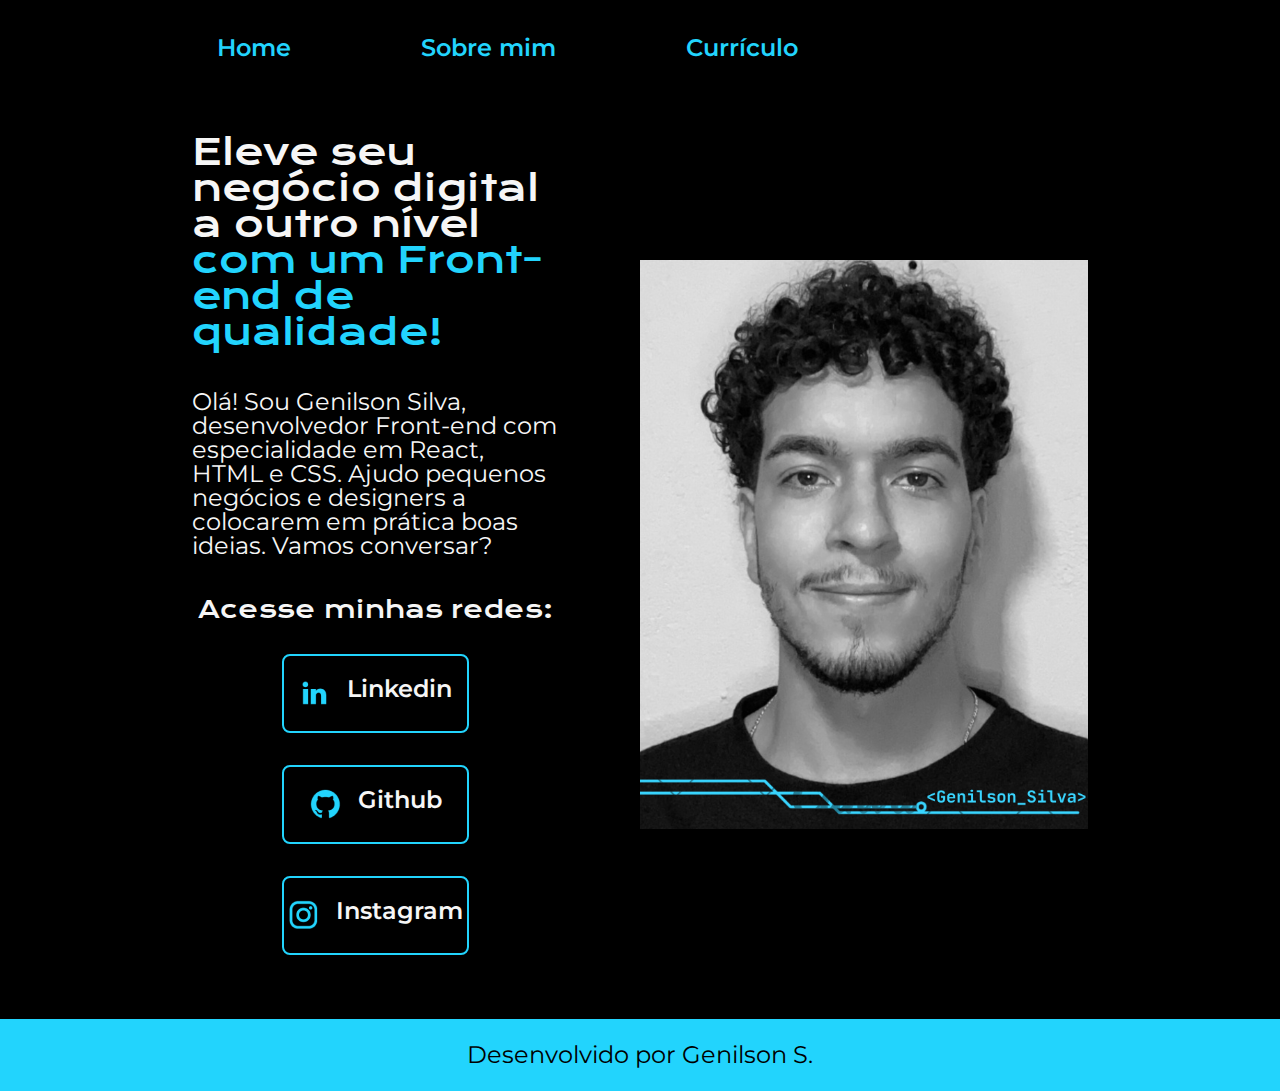
<file: index.html>
<!DOCTYPE html>
<html lang="pt-br">

<head>
    <meta charset="UTF-8">
    <meta http-equiv="X-UA-Compatible" content="IE=edge">
    <meta name="viewport" content="width=device-width, initial-scale=1.0">
    <title>Portfolio</title>
    <link rel="stylesheet" href="styles/reset.css">
    <link rel="stylesheet" href="styles/style.css">
</head>

<body>
    <header class="cabecalho">
        <nav class="cabecalho__menu">
            <a class="cabecalho__menu__link" href="index.html">Home</a>
            <a class="cabecalho__menu__link" href="about.html">Sobre mim</a>
            <a class="cabecalho__menu__link" href="curriculo.html">Currículo</a>
        </nav>
    </header>
    <main class="apresentacao">
        <section class="apresentacao__conteudo">
            <h1 class="apresentacao__conteudo__titulo">Eleve seu negócio digital a outro nível
                <strong class="titulo-destaque"> com um Front-end de qualidade!
                </strong>
            </h1>
            <p class="apresentacao__conteudo__texto">Olá! Sou Genilson Silva, desenvolvedor Front-end com especialidade
                em React, HTML e CSS. Ajudo pequenos
                negócios e designers a colocarem em prática boas ideias. Vamos conversar?
            </p>
            <div class="apresentacao__links">
                <h2 class="apresentacao__links__subtitulo">
                    Acesse minhas redes:
                </h2>
                <a href="https://www.linkedin.com/in/genilson-paulo-silva/" class="apresentacao__links__navegacao">
                    <img src="assets/linkedin.png" alt="Logo Linkedin">
                    Linkedin
                </a>
                <a href="https://github.com/oPaulinho" class="apresentacao__links__navegacao">
                    <img src="assets/github.png" alt="Logo Github">
                    Github
                </a>
                <a href="https://www.instagram.com/opaulinho.xy/" class="apresentacao__links__navegacao">
                    <img src="assets/instagram.png" alt='logo Instagram'>
                    Instagram
                </a>
            </div>
        </section>
        <img src="assets/eu.png" alt="imagem do Genilson Silva" class="foto">
    </main>
    <footer class="rodape">
        <p>Desenvolvido por Genilson S.</p>
    </footer>
</body>


</html>
</file>
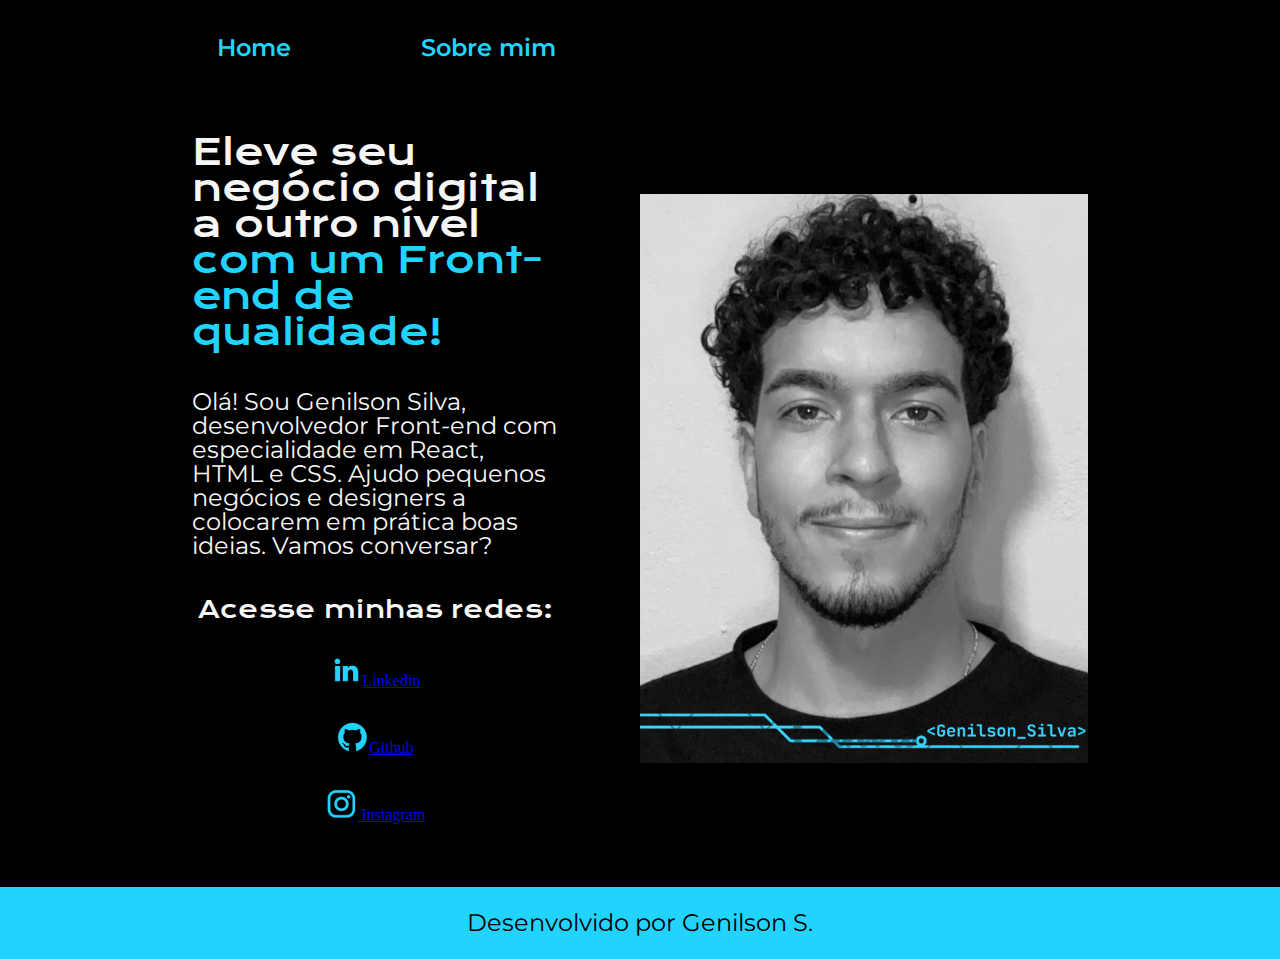
<file: pages/index.html>
<!DOCTYPE html>
<html lang="pt-br">

<head>
    <meta charset="UTF-8">
    <meta http-equiv="X-UA-Compatible" content="IE=edge">
    <meta name="viewport" content="width=device-width, initial-scale=1.0">
    <title>Portfolio</title>
    <link rel="stylesheet" href="/styles/reset.css">
    <link rel="stylesheet" href="/styles/style.css">
</head>

<body>
    <header class="cabecalho">
        <nav class="cabecalho__menu">
            <a class="cabecalho__menu__link" href="./index.html">Home</a>
            <a class="cabecalho__menu__link" href="./Sobre-mim.html">Sobre mim</a>
        </nav>
    </header>
    <main class="apresentacao">
        <section class="apresentacao__conteudo">
            <h1 class="apresentacao__conteudo__titulo">Eleve seu negócio digital a outro nível <strong
                    class="titulo-destaque"> com um Front-end de qualidade!</strong></h1>
            <p class="apresentacao__conteudo__texto">Olá! Sou Genilson Silva, desenvolvedor Front-end com especialidade
                em React, HTML e CSS. Ajudo pequenos
                negócios e designers a colocarem em prática boas ideias. Vamos conversar?</p>
            <div class="apresentacao__links">
                <h2 class="apresentacao__links__subtitulo">Acesse minhas redes:</h2>
                <a href="https://www.linkedin.com/in/genilson-paulo-silva/" class="apresentacao__links__link"><img
                        src="/assets/linkedin.png" alt="Logo Linkedin">Linkedin</a>
                <a href="https://github.com/oPaulinho" class="apresentacao__links__link"><img src="/assets/github.png"
                        alt="Logo Github">Github</a>
                <a href="https://www.instagram.com/opaulinho.xy/" class="apresentacao__links__link"><img
                        src="/assets/instagram.png" alt='logo Instagram'> Instagram</a>
            </div>
        </section>
        <img src="/assets/eu.png" alt="imagem do Genilson Silva" class="foto">
    </main>
    <footer class="rodape">
        <p>Desenvolvido por Genilson S.</p>
    </footer>

</body>

</html>
</file>
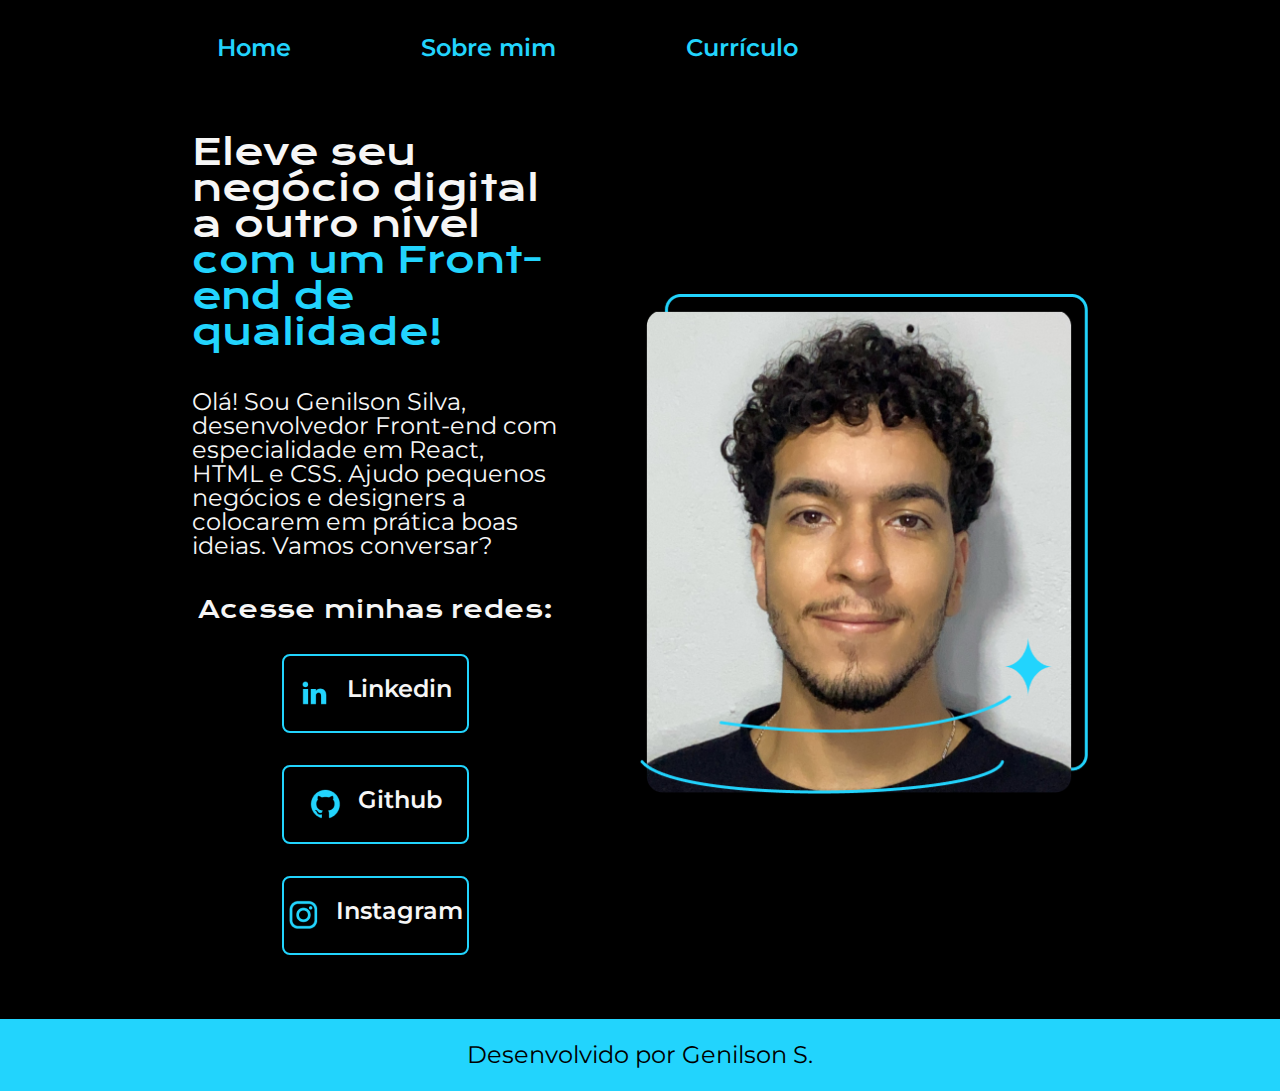
<file: Projeto Alura Sobre mim/index.html>
<!DOCTYPE html>
<html lang="pt-br">

<head>
    <meta charset="UTF-8">
    <meta http-equiv="X-UA-Compatible" content="IE=edge">
    <meta name="viewport" content="width=device-width, initial-scale=1.0">
    <title>Portfolio</title>
    <link rel="stylesheet" href="styles/reset.css">
    <link rel="stylesheet" href="styles/style.css">
</head>

<body>
    <header class="cabecalho">
        <nav class="cabecalho__menu">
            <a class="cabecalho__menu__link" href="index.html">Home</a>
            <a class="cabecalho__menu__link" href="about.html">Sobre mim</a>
            <a class="cabecalho__menu__link" href="curriculo.html">Currículo</a>
        </nav>
    </header>
    <main class="apresentacao">
        <section class="apresentacao__conteudo">
            <h1 class="apresentacao__conteudo__titulo">Eleve seu negócio digital a outro nível
                <strong class="titulo-destaque"> com um Front-end de qualidade!
                </strong>
            </h1>
            <p class="apresentacao__conteudo__texto">Olá! Sou Genilson Silva, desenvolvedor Front-end com especialidade
                em React, HTML e CSS. Ajudo pequenos
                negócios e designers a colocarem em prática boas ideias. Vamos conversar?
            </p>
            <div class="apresentacao__links">
                <h2 class="apresentacao__links__subtitulo">
                    Acesse minhas redes:
                </h2>
                <a href="https://www.linkedin.com/in/genilson-paulo-silva/" class="apresentacao__links__navegacao">
                    <img src="assets/linkedin.png" alt="Logo Linkedin">
                    Linkedin
                </a>
                <a href="https://github.com/oPaulinho" class="apresentacao__links__navegacao">
                    <img src="assets/github.png" alt="Logo Github">
                    Github
                </a>
                <a href="https://www.instagram.com/opaulinho.xy/" class="apresentacao__links__navegacao">
                    <img src="assets/instagram.png" alt='logo Instagram'>
                    Instagram
                </a>
            </div>
        </section>
        <img src="assets/eu.png" alt="imagem do Genilson Silva" class="foto">
    </main>
    <footer class="rodape">
        <p>Desenvolvido por Genilson S.</p>
    </footer>
</body>

</hnaavegacao
</file>
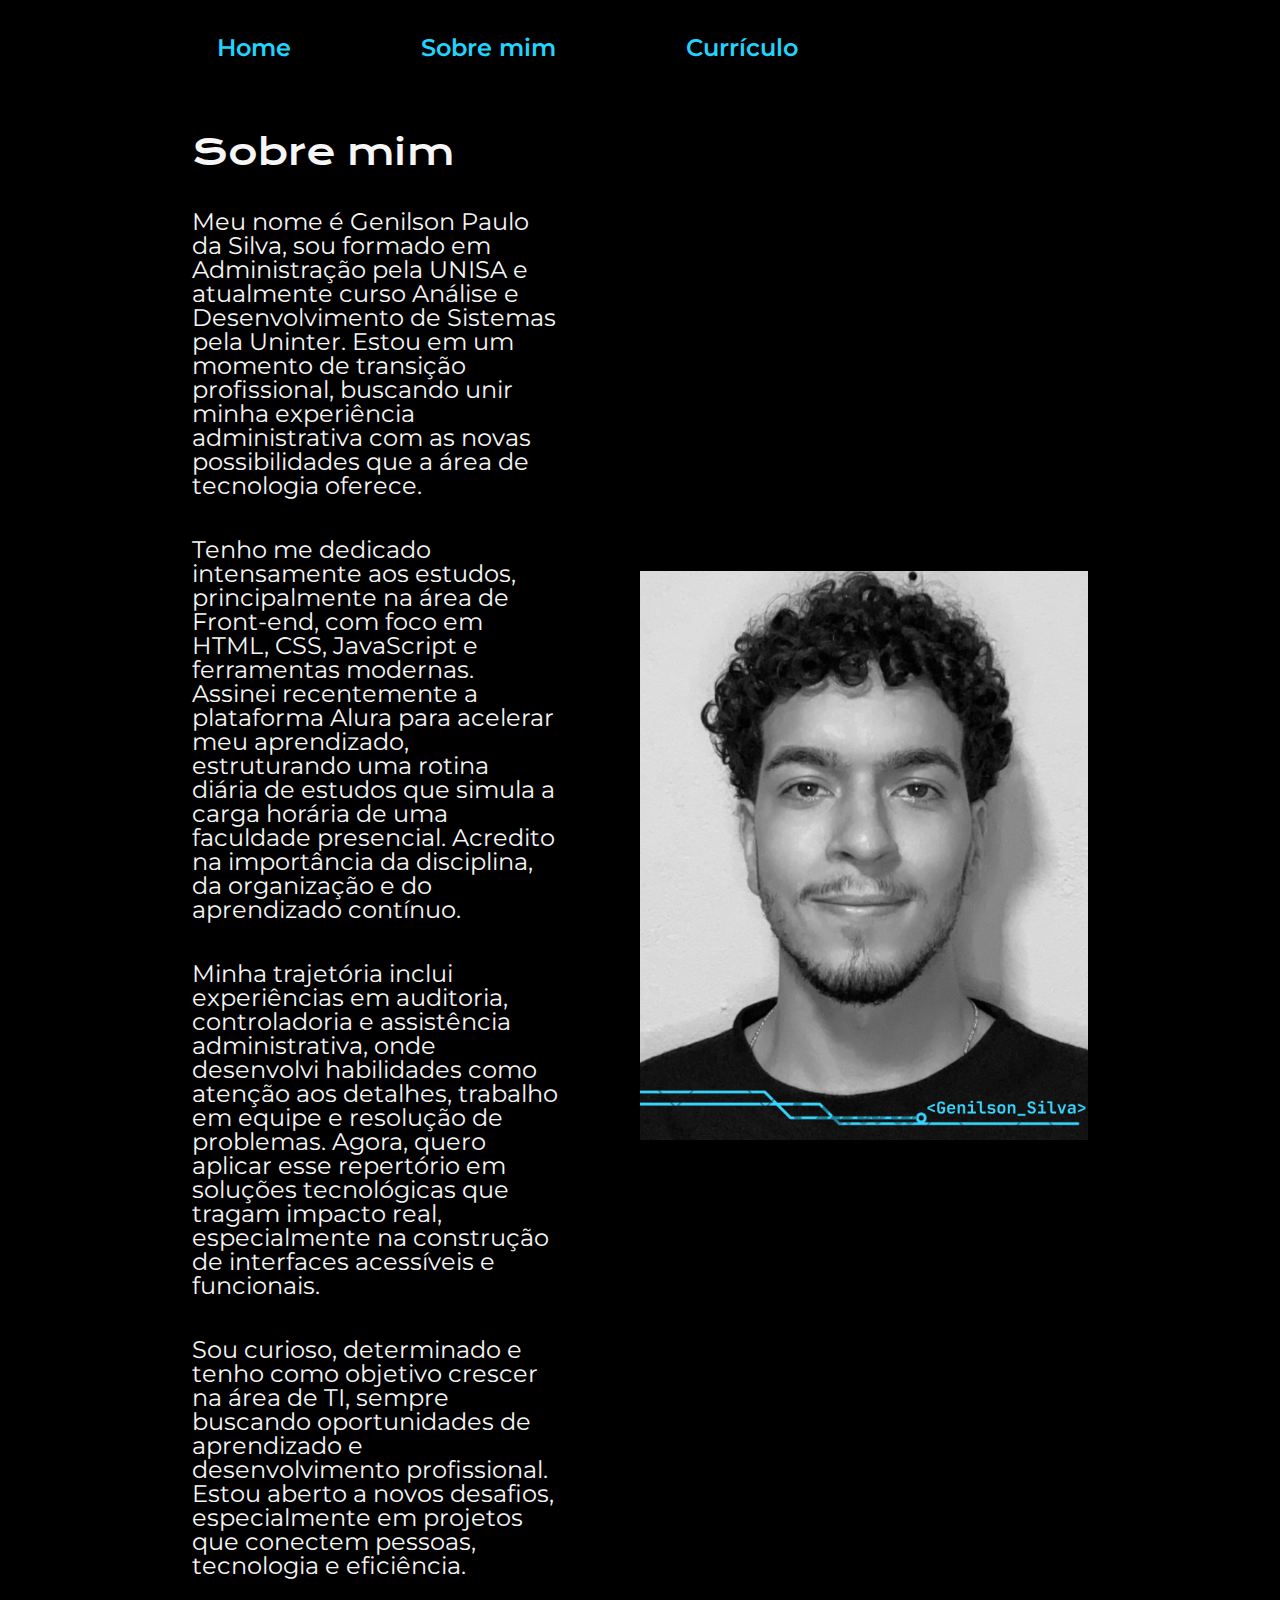
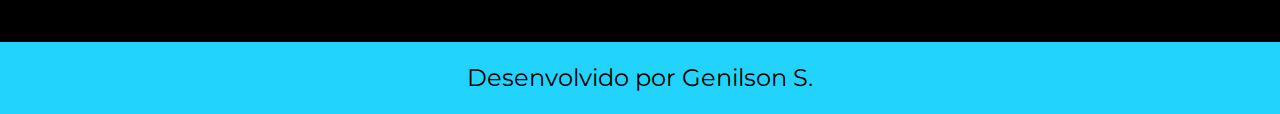
<file: about.html>
<!DOCTYPE html>
<html lang="pt-br">

<head>
    <meta charset="UTF-8">
    <meta http-equiv="X-UA-Compatible" content="IE=edge">
    <meta name="viewport" content="width=device-width, initial-scale=1.0">
    <title>Sobre Mim</title>
    <link rel="stylesheet" href="styles/reset.css">
    <link rel="stylesheet" href="styles/style.css">
</head>

<body>
    <header class="cabecalho">
        <nav class="cabecalho__menu">
            <a class="cabecalho__menu__link" href="index.html">Home</a>
            <a class="cabecalho__menu__link" href="about.html">Sobre mim</a>
            <a class="cabecalho__menu__link" href="curriculo.html">Currículo</a>
        </nav>
    </header>
    <main class="apresentacao">
        <section class="apresentacao__conteudo">
            <h1 class="apresentacao__conteudo__titulo">
                Sobre mim
            </h1>
            <p class="apresentacao__conteudo__texto">
                Meu nome é Genilson Paulo da Silva, sou formado em Administração pela UNISA e atualmente curso Análise e
                Desenvolvimento de Sistemas pela Uninter. Estou em um momento de transição profissional, buscando unir
                minha experiência administrativa com as novas possibilidades que a área de tecnologia oferece.
            </p>
            <p class="apresentacao__conteudo__texto">
                Tenho me dedicado intensamente aos estudos, principalmente na área de Front-end, com foco em HTML, CSS,
                JavaScript e ferramentas modernas. Assinei recentemente a plataforma Alura para acelerar meu
                aprendizado, estruturando uma rotina diária de estudos que simula a carga horária de uma faculdade
                presencial. Acredito na importância da disciplina, da organização e do aprendizado contínuo.
            </p>
            <p class="apresentacao__conteudo__texto">
                Minha trajetória inclui experiências em auditoria, controladoria e assistência administrativa, onde
                desenvolvi habilidades como atenção aos detalhes, trabalho em equipe e resolução de problemas. Agora,
                quero aplicar esse repertório em soluções tecnológicas que tragam impacto real, especialmente na
                construção de interfaces acessíveis e funcionais.
            </p>
            <p class="apresentacao__conteudo__texto">
                Sou curioso, determinado e tenho como objetivo crescer na área de TI, sempre buscando oportunidades de
                aprendizado e desenvolvimento profissional. Estou aberto a novos desafios, especialmente em projetos que
                conectem pessoas, tecnologia e eficiência.
            </p>
        </section>
        <img src="assets/eu.png" alt="imagem do Genilson Silva" class="foto">
    </main>
    <footer class="rodape">
        <p>Desenvolvido por Genilson S.</p>
    </footer>
</body>

</html>
</file>
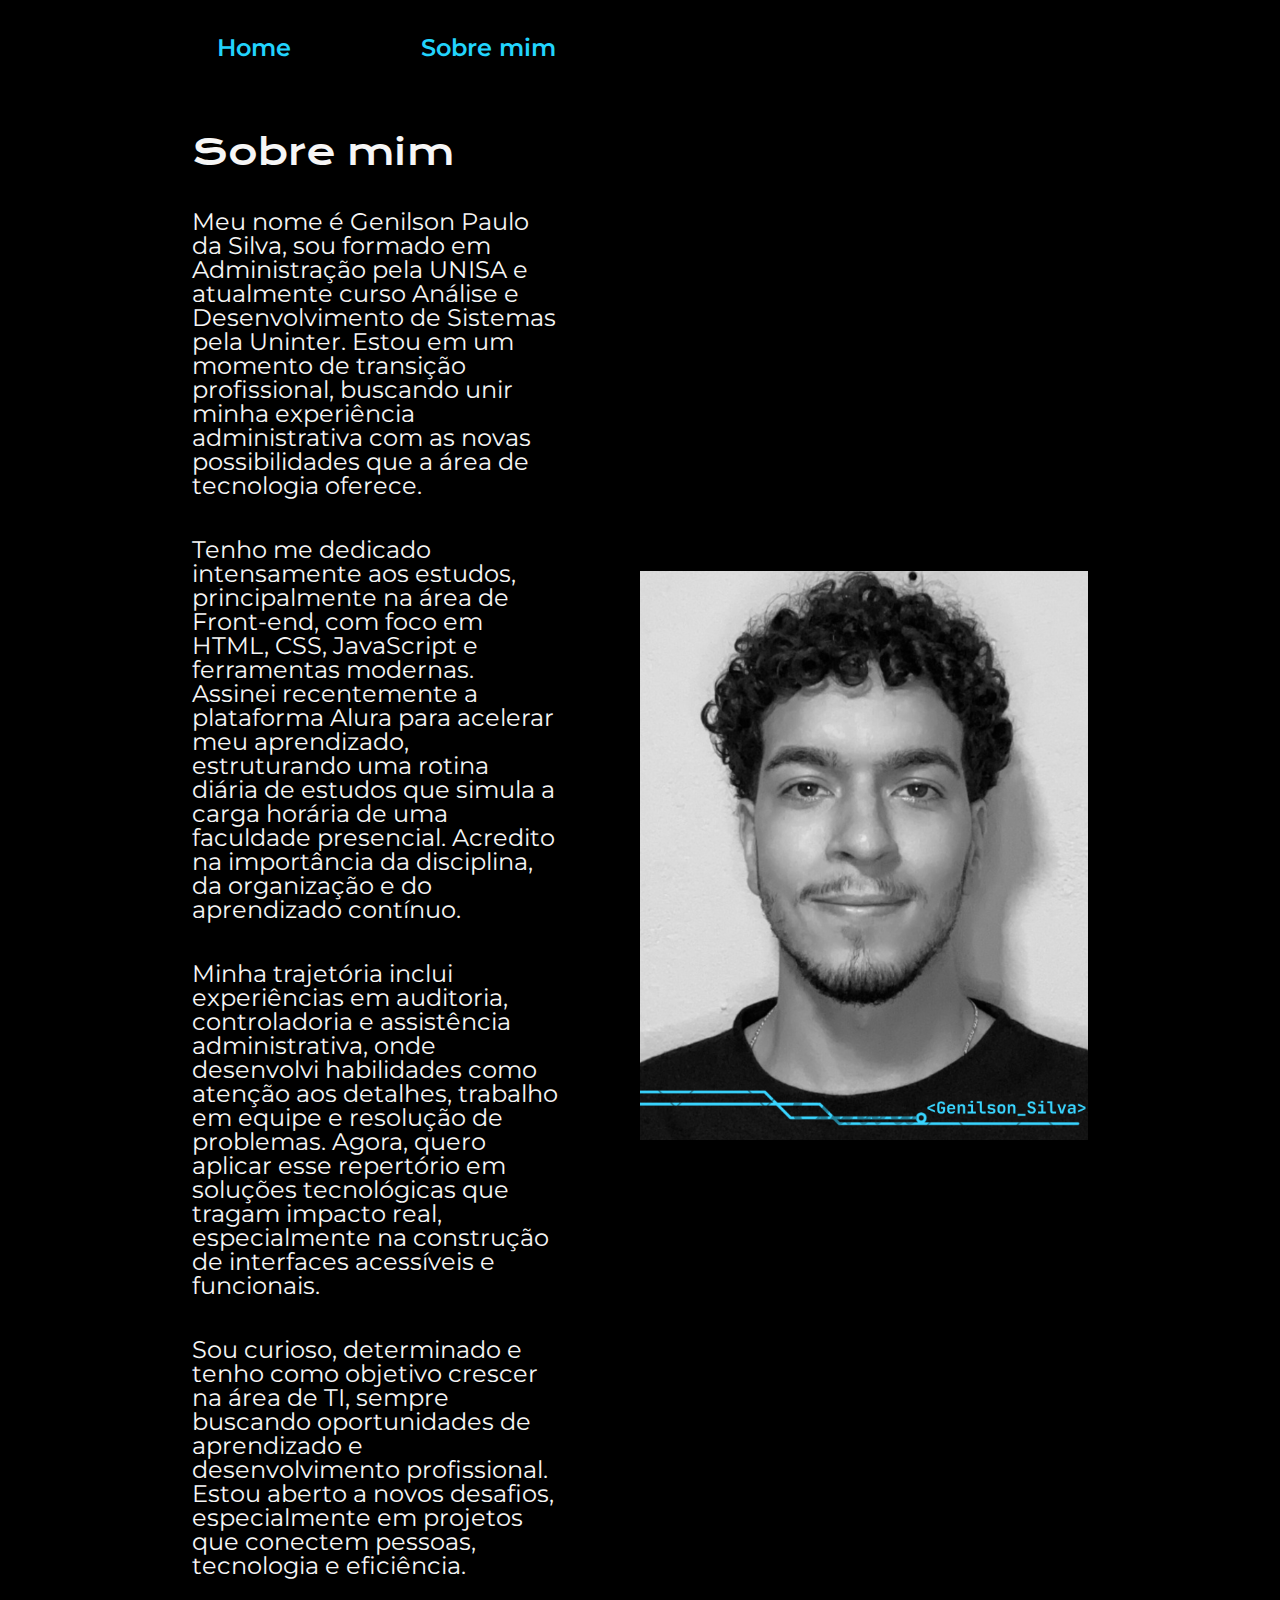
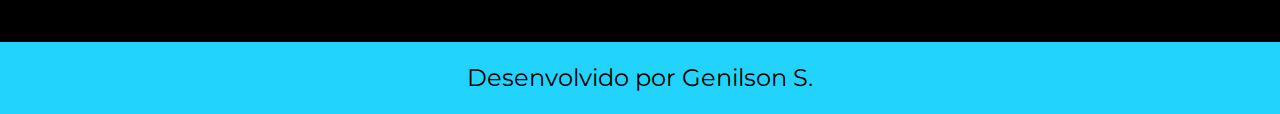
<file: pages/Sobre-mim.html>
<!DOCTYPE html>
<html lang="pt-br">

<head>
    <meta charset="UTF-8">
    <meta http-equiv="X-UA-Compatible" content="IE=edge">
    <meta name="viewport" content="width=device-width, initial-scale=1.0">
    <title>Sobre Mim</title>
    <link rel="stylesheet" href="/styles/reset.css">
    <link rel="stylesheet" href="/styles/style.css">
</head>

<body>
    <header class="cabecalho">
        <nav class="cabecalho__menu">
            <a class="cabecalho__menu__link" href="index.html">Home</a>
            <a class="cabecalho__menu__link" href="Sobre-mim.html">Sobre mim</a>
        </nav>
    </header>
    <main class="apresentacao">
        <section class="apresentacao__conteudo">
            <h1 class="apresentacao__conteudo__titulo">
                Sobre mim
            </h1>
                <p class="apresentacao__conteudo__texto">
                    Meu nome é Genilson Paulo da Silva, sou formado em Administração pela UNISA e atualmente curso Análise e
                    Desenvolvimento de Sistemas pela Uninter. Estou em um momento de transição profissional, buscando unir
                    minha experiência administrativa com as novas possibilidades que a área de tecnologia oferece.
                </p>
                <p class="apresentacao__conteudo__texto">
                    Tenho me dedicado intensamente aos estudos, principalmente na área de Front-end, com foco em HTML, CSS,
                    JavaScript e ferramentas modernas. Assinei recentemente a plataforma Alura para acelerar meu
                    aprendizado, estruturando uma rotina diária de estudos que simula a carga horária de uma faculdade
                    presencial. Acredito na importância da disciplina, da organização e do aprendizado contínuo.
                </p>
                <p class="apresentacao__conteudo__texto">
                    Minha trajetória inclui experiências em auditoria, controladoria e assistência administrativa, onde
                    desenvolvi habilidades como atenção aos detalhes, trabalho em equipe e resolução de problemas. Agora,
                    quero aplicar esse repertório em soluções tecnológicas que tragam impacto real, especialmente na
                    construção de interfaces acessíveis e funcionais.
                </p>
                <p class="apresentacao__conteudo__texto">
                    Sou curioso, determinado e tenho como objetivo crescer na área de TI, sempre buscando oportunidades de
                    aprendizado e desenvolvimento profissional. Estou aberto a novos desafios, especialmente em projetos que
                    conectem pessoas, tecnologia e eficiência.
                </p>
        </section>
        <img src="/assets/eu.png" alt="imagem do Genilson Silva" class="foto">
    </main>
    <footer class="rodape">
        <p>Desenvolvido por Genilson S.</p>
    </footer>
</body>

</html>
</file>
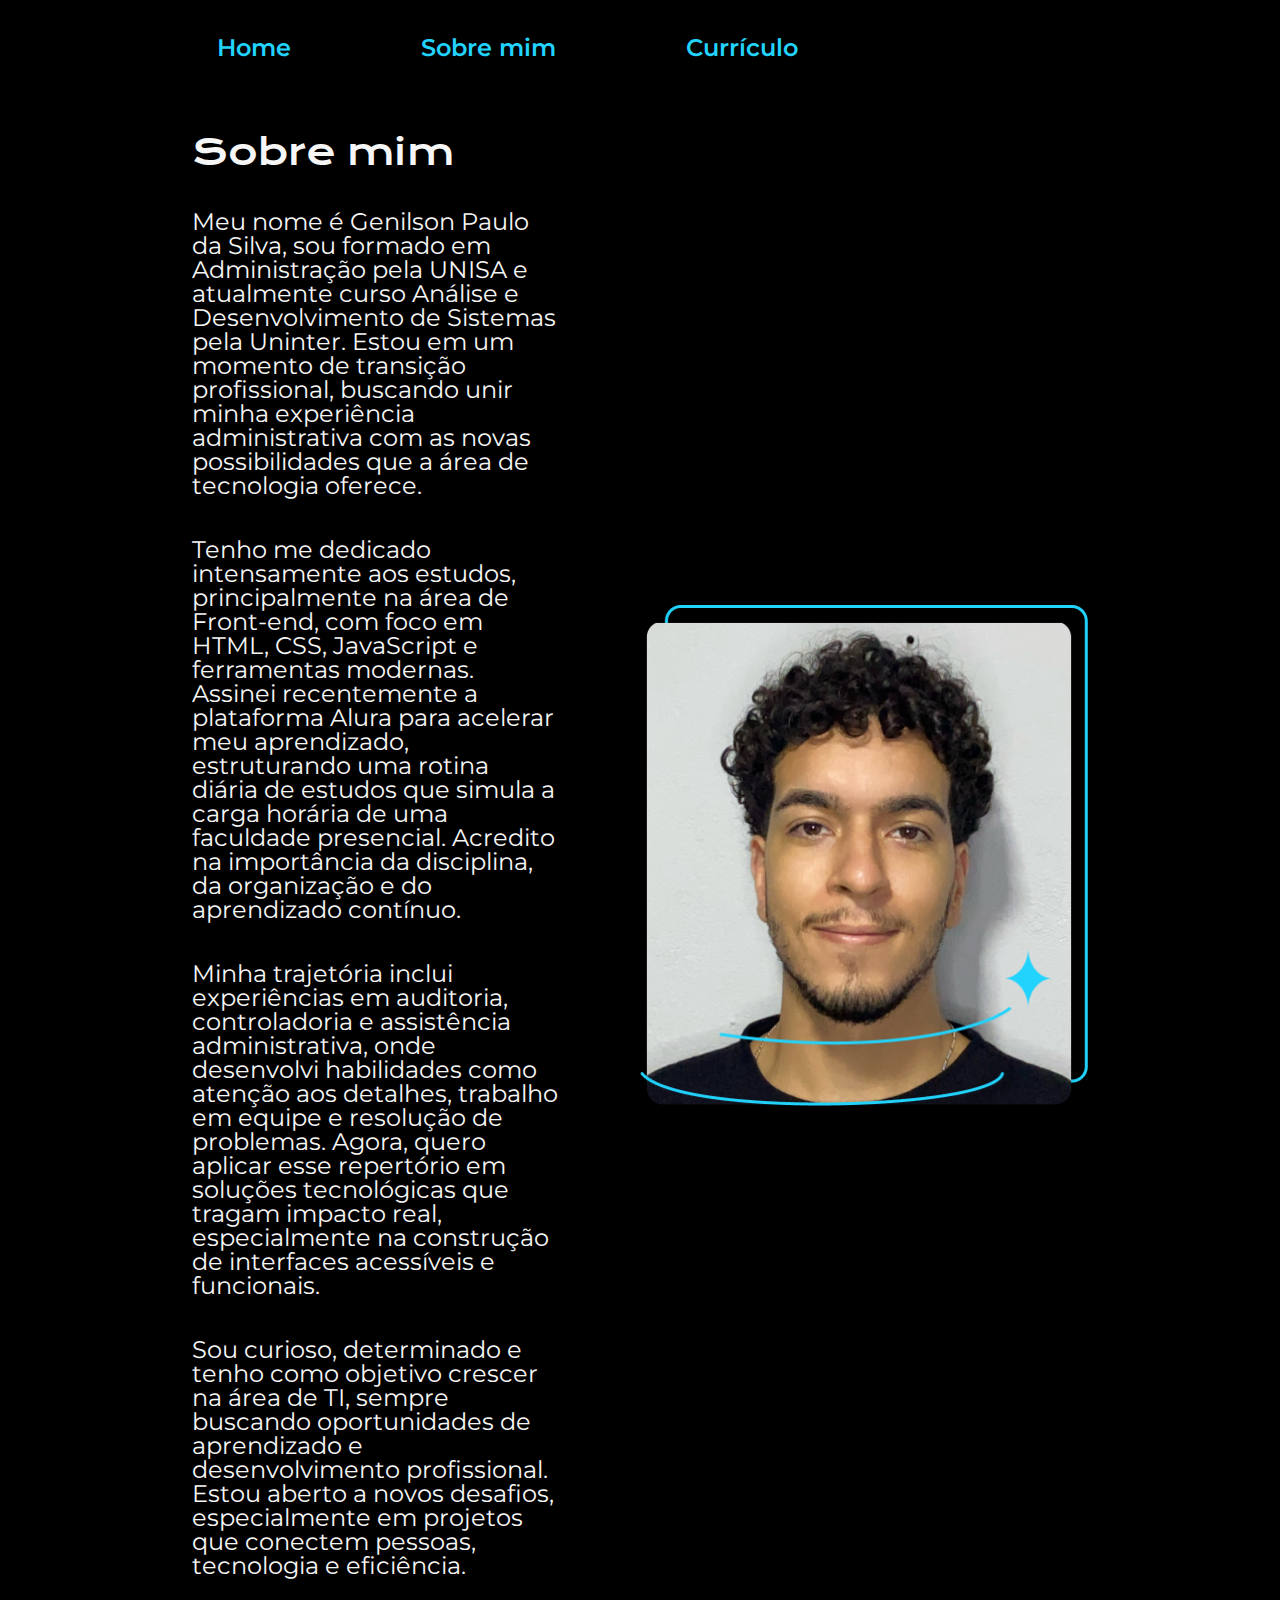
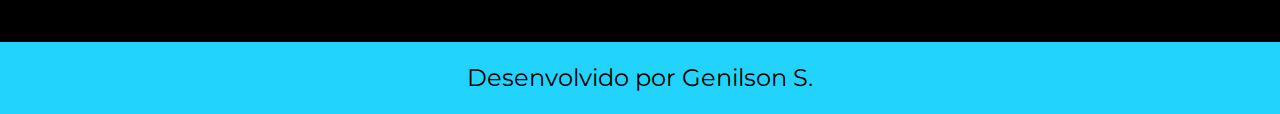
<file: Projeto Alura Sobre mim/about.html>
<!DOCTYPE html>
<html lang="pt-br">

<head>
    <meta charset="UTF-8">
    <meta http-equiv="X-UA-Compatible" content="IE=edge">
    <meta name="viewport" content="width=device-width, initial-scale=1.0">
    <title>Sobre Mim</title>
    <link rel="stylesheet" href="styles/reset.css">
    <link rel="stylesheet" href="styles/style.css">
</head>

<body>
    <header class="cabecalho">
        <nav class="cabecalho__menu">
            <a class="cabecalho__menu__link" href="index.html">Home</a>
            <a class="cabecalho__menu__link" href="about.html">Sobre mim</a>
            <a class="cabecalho__menu__link" href="curriculo.html">Currículo</a>
        </nav>
    </header>
    <main class="apresentacao">
        <section class="apresentacao__conteudo">
            <h1 class="apresentacao__conteudo__titulo">
                Sobre mim
            </h1>
            <p class="apresentacao__conteudo__texto">
                Meu nome é Genilson Paulo da Silva, sou formado em Administração pela UNISA e atualmente curso Análise e
                Desenvolvimento de Sistemas pela Uninter. Estou em um momento de transição profissional, buscando unir
                minha experiência administrativa com as novas possibilidades que a área de tecnologia oferece.
            </p>
            <p class="apresentacao__conteudo__texto">
                Tenho me dedicado intensamente aos estudos, principalmente na área de Front-end, com foco em HTML, CSS,
                JavaScript e ferramentas modernas. Assinei recentemente a plataforma Alura para acelerar meu
                aprendizado, estruturando uma rotina diária de estudos que simula a carga horária de uma faculdade
                presencial. Acredito na importância da disciplina, da organização e do aprendizado contínuo.
            </p>
            <p class="apresentacao__conteudo__texto">
                Minha trajetória inclui experiências em auditoria, controladoria e assistência administrativa, onde
                desenvolvi habilidades como atenção aos detalhes, trabalho em equipe e resolução de problemas. Agora,
                quero aplicar esse repertório em soluções tecnológicas que tragam impacto real, especialmente na
                construção de interfaces acessíveis e funcionais.
            </p>
            <p class="apresentacao__conteudo__texto">
                Sou curioso, determinado e tenho como objetivo crescer na área de TI, sempre buscando oportunidades de
                aprendizado e desenvolvimento profissional. Estou aberto a novos desafios, especialmente em projetos que
                conectem pessoas, tecnologia e eficiência.
            </p>
        </section>
        <img src="assets/eu.png" alt="imagem do Genilson Silva" class="foto">
    </main>
    <footer class="rodape">
        <p>Desenvolvido por Genilson S.</p>
    </footer>
</body>

</html>
</file>
<file: styles/style.css>
@import url('https://fonts.googleapis.com/css2?family=Krona+One&family=Montserrat:ital,wght@0,100..900;1,100..900&display=swap');

:root {
    --cor-primaria: #000000;
    --cor-secundaria: #f6f6f6;
    --cor-terciaria: #22d4fd;
    --cor-quartearia: #007bff;
    --cor-quintenaria: #272727;

    --fonte-primaria: 'Krona One', sans-serif;
    --fonte-secundaria: 'Montserrat', sans-serif;
}

* {
    margin: 0;
    padding: 0;
}

.cabecalho {
    padding: 2% 0% 0% 15%;
}

.cabecalho__menu {
    display: flex;
    gap: 80px;
}

.cabecalho__menu__link {
    font-family: var(--fonte-secundaria);
    font-size: 1.5rem;
    font-weight: 600;
    color: var(--cor-terciaria);
    margin: 0 10px;
    padding: 10px 15px;
    text-decoration: none;
}

.cabecalho__menu__link:hover {
    color: var(--cor-quartearia);
}

body {
    box-sizing: border-box;
    background-color: var(--cor-primaria);
    color: var(--cor-secundaria);
}


.titulo-destaque {
    color: var(--cor-terciaria);
}

.apresentacao {
    padding: 5% 15%;
    display: flex;
    align-items: center;
    justify-content: space-between;
    gap: 82px;
}

.apresentacao__conteudo {
    width: 50%;
    display: flex;
    flex-direction: column;
    gap: 40px;
}

.apresentacao__conteudo__titulo {
    font-size: 2.25rem;
    font-family: var(--fonte-primaria);

}

.apresentacao__conteudo__texto {
    font-size: 1.5rem;
    font-family: var(--fonte-secundaria);
}

.apresentacao__links {
    display: flex;
    flex-direction: column;
    justify-content: space-between;
    align-items: center;
    gap: 32px;
}

.apresentacao__links__subtitulo {
    font-family: var(--fonte-primaria);
    font-weight: 400;
    font-size: 1.5rem;

}

.apresentacao__links__navegacao {
    /* background-color: #22D4FD; */
    display: flex;
    justify-content: center;
    gap: 16px;
    width: 50%;
    text-align: center;
    border: 2px solid var(--cor-terciaria);
    border-radius: 8px;
    font-size: 1.5rem;
    font-weight: 600;
    padding: 21.5px 0;
    text-decoration: none;
    color: var(--cor-secundaria);
    font-family: var(--fonte-secundaria);

}

.apresentacao__links__navegacao:hover {

    padding: 3%;
    background-color: var(--cor-quintenaria);
}

.certificado__link {
    font-size: 1.5rem;
    font-family: var(--fonte-secundaria);
    text-decoration: none;
    color: var(--cor-secundaria);
}

.redes__link:hover {
    color: var(--cor-terciaria);
}

.redes__link {
    font-size: 1.5rem;
    font-family: var(--fonte-secundaria);
    text-decoration: none;
    color: var(--cor-secundaria);
}

.certificado__link:hover {
    color: var(--cor-terciaria);
}

.foto {
    width: 50%;
}

.rodape {
    padding: 24px;
    color: var(--cor-primaria);
    background-color: var(--cor-terciaria);
    text-align: center;
    font-family: var(--fonte-secundaria);
    font-size: 1.5rem;
    font-weight: 400;
}

li {

    padding: 1%;

}



@media (max-width: 1200px) {
    .cabecalho{
        padding: 10%;
        width: auto;
    }

    .cabecalho__menu{
        justify-content: center;
        gap: 5%;
        width: auto;
    }
    .apresentacao {
        flex-direction: column-reverse;
        padding: 5%;
    }

    .apresentacao__conteudo {
        width: auto;
    }

    .apresentacao__links__link {
        width: 100%;
    }

    .foto {
        width: 100%;
        height: auto;
    }
}
</file>
<file: Projeto Alura Sobre mim/styles/style.css>
@import url('https://fonts.googleapis.com/css2?family=Krona+One&family=Montserrat:ital,wght@0,100..900;1,100..900&display=swap');

:root {
    --cor-primaria: #000000;
    --cor-secundaria: #f6f6f6;
    --cor-terciaria: #22d4fd;
    --cor-quartearia: #007bff;
    --cor-quintenaria: #272727;

    --fonte-primaria: 'Krona One', sans-serif;
    --fonte-secundaria: 'Montserrat', sans-serif;
}

* {
    margin: 0;
    padding: 0;
}

.cabecalho {
    padding: 2% 0% 0% 15%;
}

.cabecalho__menu {
    display: flex;
    gap: 80px;
}

.cabecalho__menu__link {
    font-family: var(--fonte-secundaria);
    font-size: 1.5rem;
    font-weight: 600;
    color: var(--cor-terciaria);
    margin: 0 10px;
    padding: 10px 15px;
    text-decoration: none;
}

.cabecalho__menu__link:hover {
    color: var(--cor-quartearia);
}

body {
    box-sizing: border-box;
    background-color: var(--cor-primaria);
    color: var(--cor-secundaria);
}


.titulo-destaque {
    color: var(--cor-terciaria);
}

.apresentacao {
    padding: 5% 15%;
    display: flex;
    align-items: center;
    justify-content: space-between;
    gap: 82px;
}

.apresentacao__conteudo {
    width: 50%;
    display: flex;
    flex-direction: column;
    gap: 40px;
}

.apresentacao__conteudo__titulo {
    font-size: 2.25rem;
    font-family: var(--fonte-primaria);

}

.apresentacao__conteudo__texto {
    font-size: 1.5rem;
    font-family: var(--fonte-secundaria);
}

.apresentacao__links {
    display: flex;
    flex-direction: column;
    justify-content: space-between;
    align-items: center;
    gap: 32px;
}

.apresentacao__links__subtitulo {
    font-family: var(--fonte-primaria);
    font-weight: 400;
    font-size: 1.5rem;

}

.apresentacao__links__navegacao {
    /* background-color: #22D4FD; */
    display: flex;
    justify-content: center;
    gap: 16px;
    width: 50%;
    text-align: center;
    border: 2px solid var(--cor-terciaria);
    border-radius: 8px;
    font-size: 1.5rem;
    font-weight: 600;
    padding: 21.5px 0;
    text-decoration: none;
    color: var(--cor-secundaria);
    font-family: var(--fonte-secundaria);

}

.apresentacao__links__navegacao:hover {

    padding: 3%;
    background-color: var(--cor-quintenaria);
}

.certificado__link {
    font-size: 1.5rem;
    font-family: var(--fonte-secundaria);
    text-decoration: none;
    color: var(--cor-secundaria);
}

.redes__link:hover {
    color: var(--cor-terciaria);
}

.redes__link {
    font-size: 1.5rem;
    font-family: var(--fonte-secundaria);
    text-decoration: none;
    color: var(--cor-secundaria);
}

.certificado__link:hover {
    color: var(--cor-terciaria);
}

.foto {
    width: 50%;
}

.rodape {
    padding: 24px;
    color: var(--cor-primaria);
    background-color: var(--cor-terciaria);
    text-align: center;
    font-family: var(--fonte-secundaria);
    font-size: 1.5rem;
    font-weight: 400;
}

li {

    padding: 1%;

}



@media (max-width: 1200px) {
    .cabecalho{
        padding: 10%;
        width: auto;
    }

    .cabecalho__menu{
        justify-content: center;
        gap: 5%;
        width: auto;
    }
    .apresentacao {
        flex-direction: column-reverse;
        padding: 5%;
    }

    .apresentacao__conteudo {
        width: auto;
    }

    .apresentacao__links__link {
        width: 100%;
    }

    .foto {
        width: 100%;
        height: auto;
    }
}
</file>
